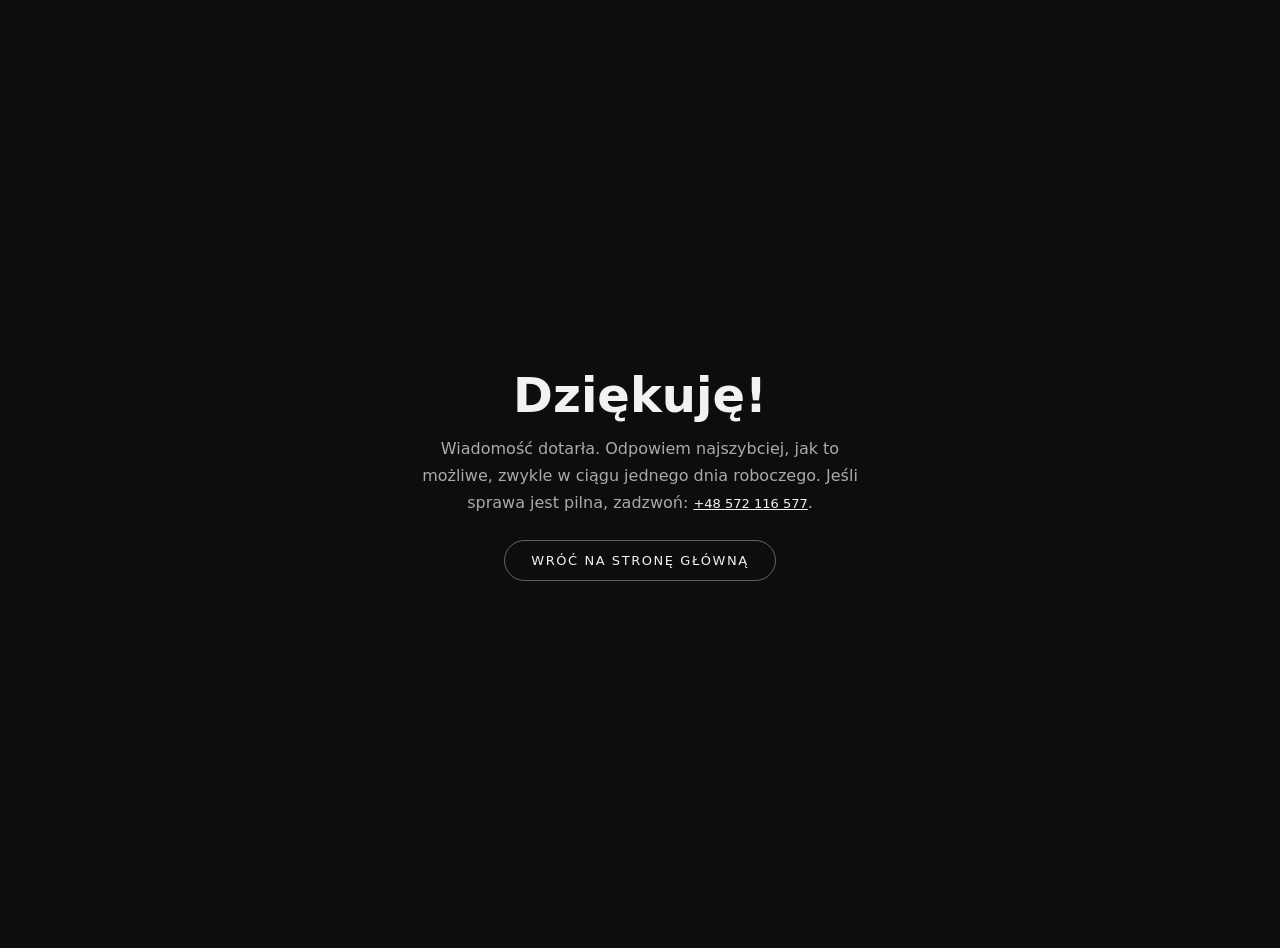
<file: dziekuje.html>
<!DOCTYPE html>
<html lang="pl">
<head>
  <meta charset="UTF-8" />
  <meta name="viewport" content="width=device-width, initial-scale=1" />
  <title>Dziękuję za wiadomość | Jarek Żurawski</title>
  <meta name="robots" content="noindex" />
  <link rel="canonical" href="https://jarekzurawski.pl/dziekuje.html" />
  <style>
    body{margin:0;min-height:100vh;display:grid;place-items:center;background:#0d0d0d;color:#f2f2f2;font-family:system-ui,-apple-system,Segoe UI,sans-serif;text-align:center;padding:24px}
    h1{font-size:clamp(28px,5vw,48px);margin:0 0 12px}
    p{color:#aaa;max-width:46ch;margin:0 auto 24px;line-height:1.7}
    a{display:inline-block;padding:12px 26px;border:1px solid rgba(255,255,255,.35);border-radius:999px;color:#f2f2f2;text-decoration:none;font-size:13px;letter-spacing:.12em;text-transform:uppercase}
    a:hover{background:#fff;color:#0d0d0d}
  </style>
  <script>
    window.dataLayer = window.dataLayer || [];
    function gtag(){dataLayer.push(arguments);}
    try { if (localStorage.getItem('cookie-consent') === 'granted') { gtag('consent','update',{analytics_storage:'granted'}); } } catch(e){}
    gtag('js', new Date());
    gtag('config', 'G-SS6526DSZQ', { anonymize_ip: true });
    gtag('event', 'generate_lead', { form_type: 'thank_you_page' });
  </script>
  <script async src="https://www.googletagmanager.com/gtag/js?id=G-SS6526DSZQ"></script>
</head>
<body>
  <main>
    <h1>Dziękuję!</h1>
    <p>Wiadomość dotarła. Odpowiem najszybciej, jak to możliwe, zwykle w ciągu jednego dnia roboczego. Jeśli sprawa jest pilna, zadzwoń: <a href="tel:+48572116577" style="border:none;padding:0;text-transform:none;letter-spacing:0;text-decoration:underline">+48 572 116 577</a>.</p>
    <a href="/">Wróć na stronę główną</a>
  </main>
</body>
</html>
</file>
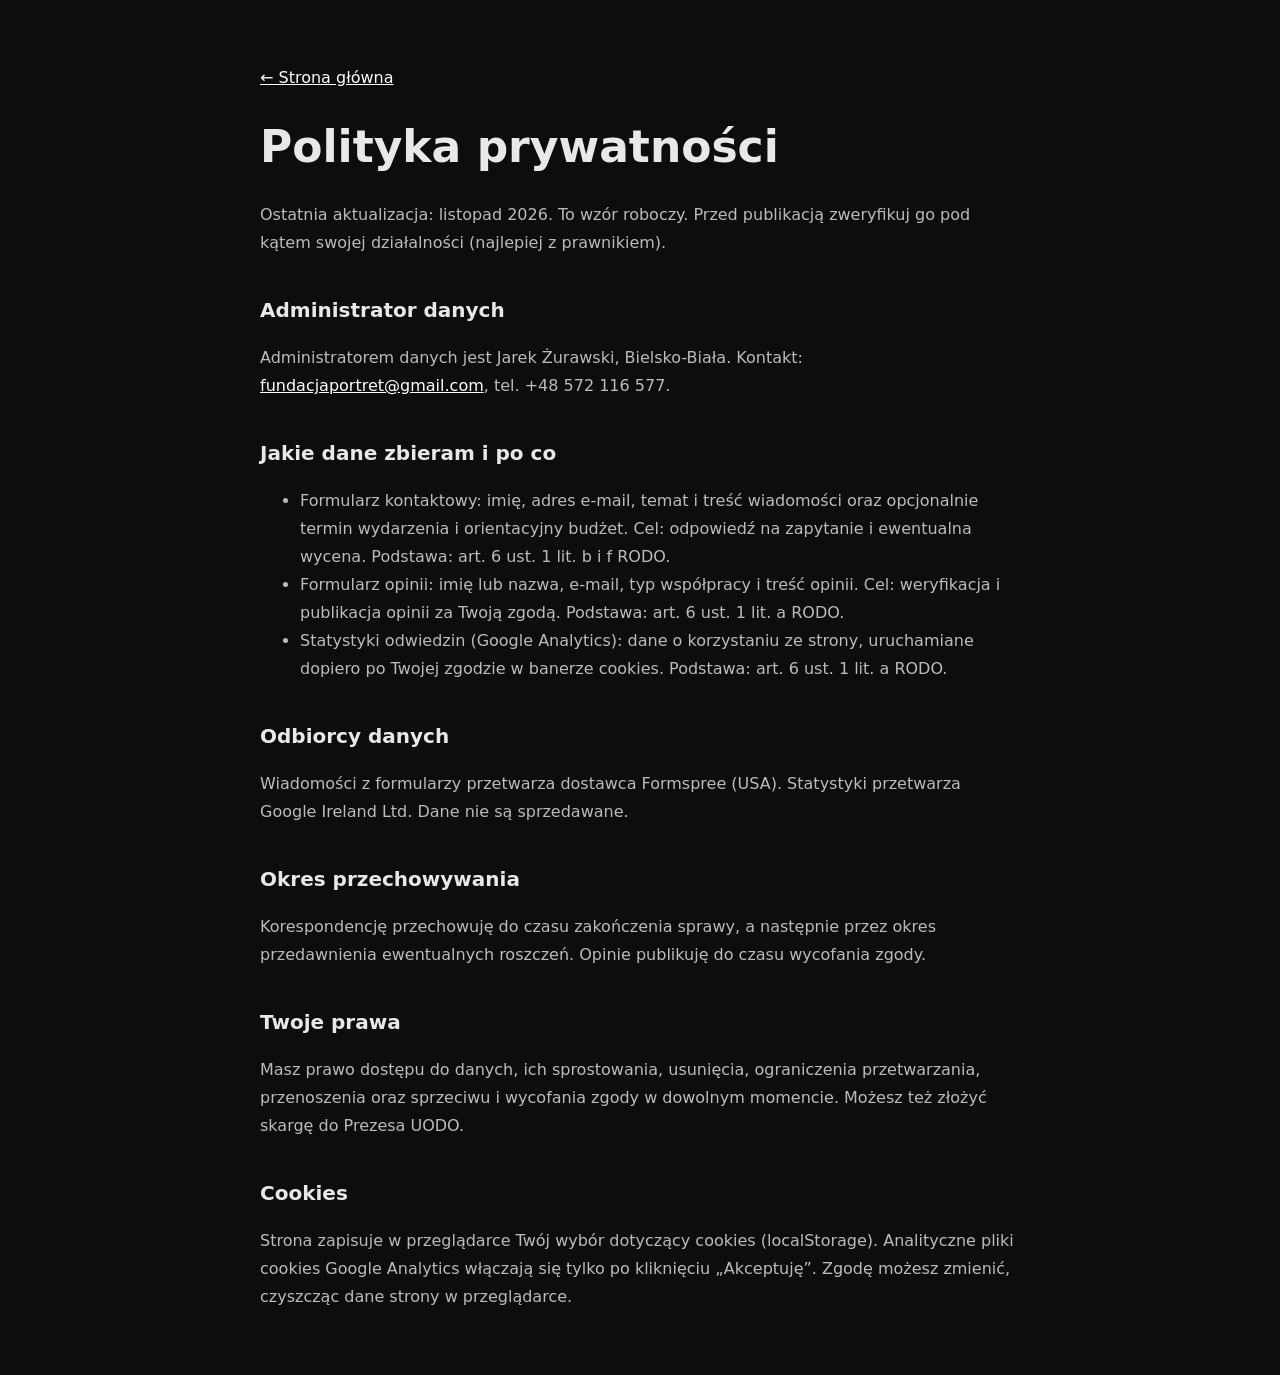
<file: polityka-prywatnosci.html>
<!DOCTYPE html>
<html lang="pl">
<head>
  <meta charset="UTF-8" />
  <meta name="viewport" content="width=device-width, initial-scale=1" />
  <title>Polityka prywatności | Jarek Żurawski</title>
  <meta name="robots" content="noindex" />
  <link rel="canonical" href="https://jarekzurawski.pl/polityka-prywatnosci.html" />
  <style>
    body{margin:0;background:#0d0d0d;color:#e8e8e8;font-family:system-ui,-apple-system,Segoe UI,sans-serif;line-height:1.75;padding:48px 20px}
    main{max-width:760px;margin:0 auto}
    h1{font-size:clamp(28px,5vw,44px);margin:0 0 8px}
    h2{font-size:20px;margin:36px 0 8px}
    p,li{color:#bbb}
    a{color:#fff}
  </style>
</head>
<body>
  <main>
    <p><a href="/">&larr; Strona główna</a></p>
    <h1>Polityka prywatności</h1>
    <p>Ostatnia aktualizacja: listopad 2026. To wzór roboczy. Przed publikacją zweryfikuj go pod kątem swojej działalności (najlepiej z prawnikiem).</p>

    <h2>Administrator danych</h2>
    <p>Administratorem danych jest Jarek Żurawski, Bielsko-Biała. Kontakt: <a href="mailto:fundacjaportret@gmail.com">fundacjaportret@gmail.com</a>, tel. +48 572 116 577.</p>

    <h2>Jakie dane zbieram i po co</h2>
    <ul>
      <li>Formularz kontaktowy: imię, adres e-mail, temat i treść wiadomości oraz opcjonalnie termin wydarzenia i orientacyjny budżet. Cel: odpowiedź na zapytanie i ewentualna wycena. Podstawa: art. 6 ust. 1 lit. b i f RODO.</li>
      <li>Formularz opinii: imię lub nazwa, e-mail, typ współpracy i treść opinii. Cel: weryfikacja i publikacja opinii za Twoją zgodą. Podstawa: art. 6 ust. 1 lit. a RODO.</li>
      <li>Statystyki odwiedzin (Google Analytics): dane o korzystaniu ze strony, uruchamiane dopiero po Twojej zgodzie w banerze cookies. Podstawa: art. 6 ust. 1 lit. a RODO.</li>
    </ul>

    <h2>Odbiorcy danych</h2>
    <p>Wiadomości z formularzy przetwarza dostawca Formspree (USA). Statystyki przetwarza Google Ireland Ltd. Dane nie są sprzedawane.</p>

    <h2>Okres przechowywania</h2>
    <p>Korespondencję przechowuję do czasu zakończenia sprawy, a następnie przez okres przedawnienia ewentualnych roszczeń. Opinie publikuję do czasu wycofania zgody.</p>

    <h2>Twoje prawa</h2>
    <p>Masz prawo dostępu do danych, ich sprostowania, usunięcia, ograniczenia przetwarzania, przenoszenia oraz sprzeciwu i wycofania zgody w dowolnym momencie. Możesz też złożyć skargę do Prezesa UODO.</p>

    <h2>Cookies</h2>
    <p>Strona zapisuje w przeglądarce Twój wybór dotyczący cookies (localStorage). Analityczne pliki cookies Google Analytics włączają się tylko po kliknięciu „Akceptuję”. Zgodę możesz zmienić, czyszcząc dane strony w przeglądarce.</p>
  </main>
</body>
</html>
</file>
